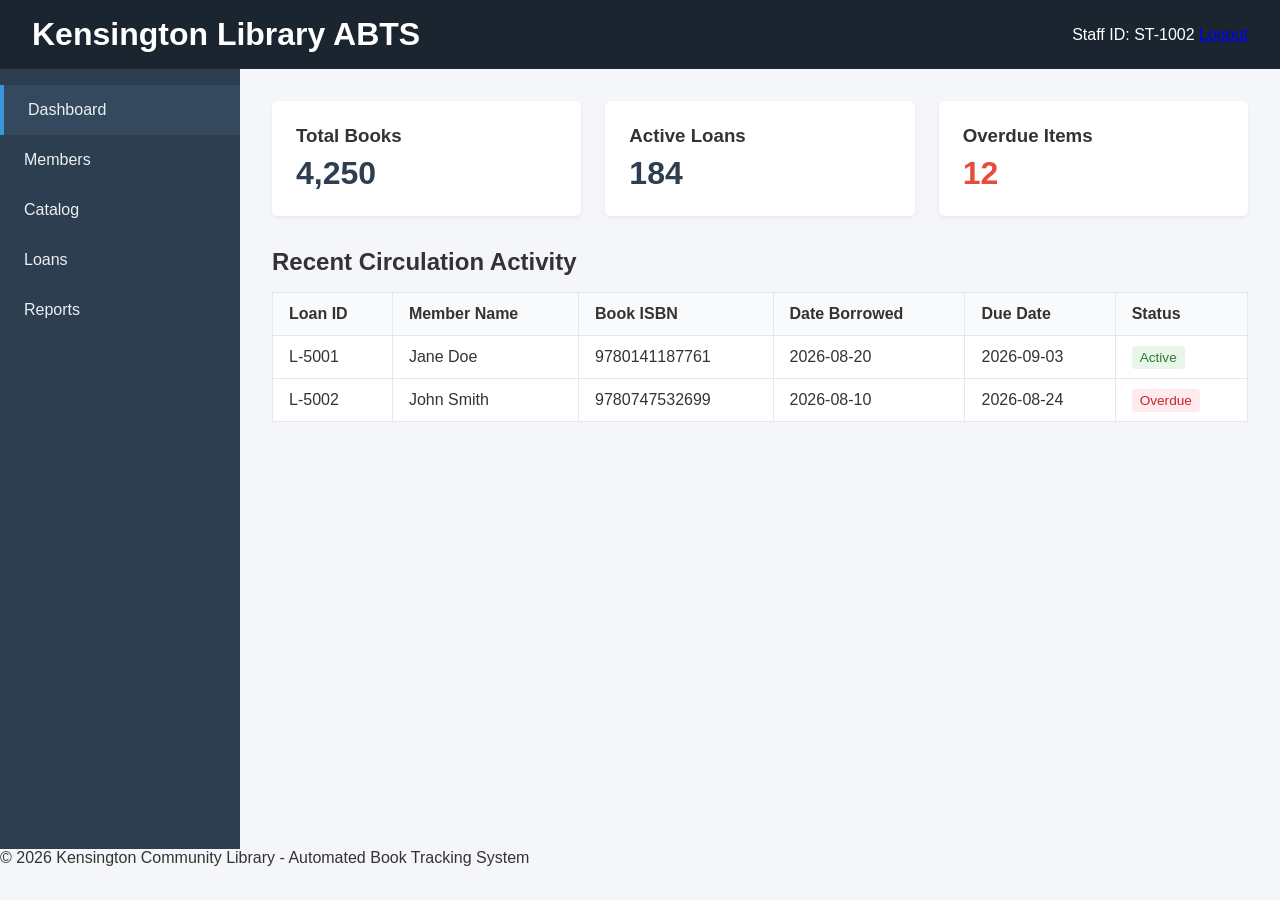
<file: web-app/dashboard.html>
<!DOCTYPE html>
<html lang="en">
<head>
  <meta charset="UTF-8">
  <meta name="viewport" content="width=device-width, initial-scale=1.0">
  <title>ABTS - Staff Dashboard</title>
  <link rel="stylesheet" href="../css/desktop.css">
</head>
<body>
  <header class="app-header">
    <h1>Kensington Library ABTS</h1>
    <div class="user-profile">
      <span>Staff ID: ST-1002</span>
      <a href="index.html" class="logout-btn">Logout</a>
    </div>
  </header>

  <div class="layout-container">
    <nav class="sidebar">
      <ul>
        <li><a href="dashboard.html" class="active">Dashboard</a></li>
        <li><a href="#members">Members</a></li>
        <li><a href="#catalog">Catalog</a></li>
        <li><a href="loans.html">Loans</a></li>
        <li><a href="#reports">Reports</a></li>
      </ul>
    </nav>

    <main class="main-content">
      <section class="metrics-grid">
        <article class="metric-card">
          <h3>Total Books</h3>
          <p class="metric-number">4,250</p>
        </article>
        <article class="metric-card">
          <h3>Active Loans</h3>
          <p class="metric-number">184</p>
        </article>
        <article class="metric-card alert">
          <h3>Overdue Items</h3>
          <p class="metric-number">12</p>
        </article>
      </section>

      <section class="table-section">
        <h2>Recent Circulation Activity</h2>
        <table class="data-table">
          <thead>
            <tr>
              <th>Loan ID</th>
              <th>Member Name</th>
              <th>Book ISBN</th>
              <th>Date Borrowed</th>
              <th>Due Date</th>
              <th>Status</th>
            </tr>
          </thead>
          <tbody>
            <tr>
              <td>L-5001</td>
              <td>Jane Doe</td>
              <td>9780141187761</td>
              <td>2026-08-20</td>
              <td>2026-09-03</td>
              <td><span class="badge status-active">Active</span></td>
            </tr>
            <tr>
              <td>L-5002</td>
              <td>John Smith</td>
              <td>9780747532699</td>
              <td>2026-08-10</td>
              <td>2026-08-24</td>
              <td><span class="badge status-overdue">Overdue</span></td>
            </tr>
          </tbody>
        </table>
      </section>
    </main>
  </div>

  <footer class="app-footer">
    <p>&copy; 2026 Kensington Community Library - Automated Book Tracking System</p>
  </footer>
</body>
</html>
</file>
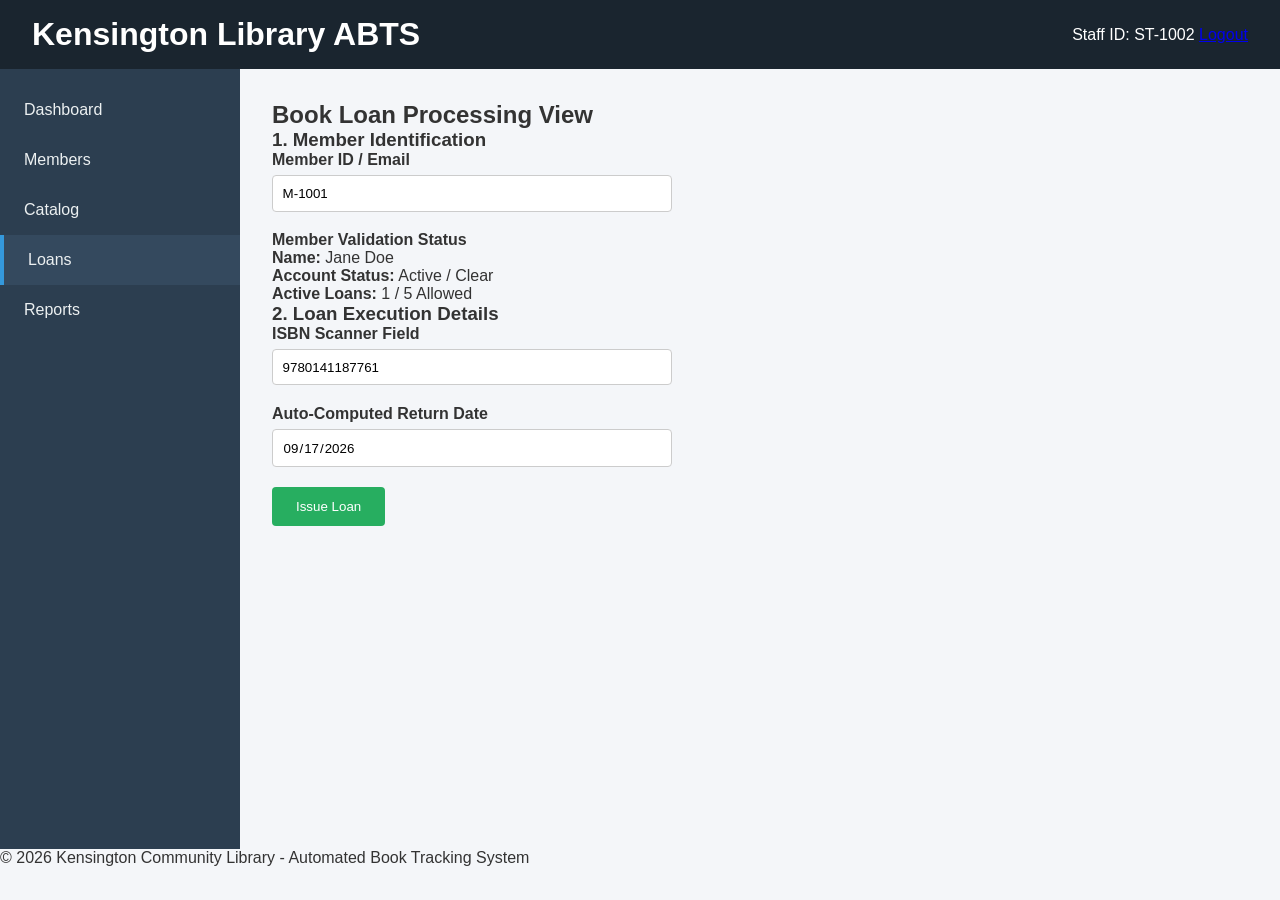
<file: web-app/loans.html>
<!DOCTYPE html>
<html lang="en">
<head>
  <meta charset="UTF-8">
  <meta name="viewport" content="width=device-width, initial-scale=1.0">
  <title>ABTS - Book Loan Processing</title>
  <link rel="stylesheet" href="../css/desktop.css">
</head>
<body>
  <header class="app-header">
    <h1>Kensington Library ABTS</h1>
    <div class="user-profile">
      <span>Staff ID: ST-1002</span>
      <a href="index.html" class="logout-btn">Logout</a>
    </div>
  </header>

  <div class="layout-container">
    <nav class="sidebar">
      <ul>
        <li><a href="dashboard.html">Dashboard</a></li>
        <li><a href="#members">Members</a></li>
        <li><a href="#catalog">Catalog</a></li>
        <li><a href="loans.html" class="active">Loans</a></li>
        <li><a href="#reports">Reports</a></li>
      </ul>
    </nav>

    <main class="main-content">
      <h2>Book Loan Processing View</h2>
      
      <form class="dual-column-grid" action="#" method="POST">
        <!-- Left Column: Member Lookup & Status -->
        <section class="grid-column card">
          <h3>1. Member Identification</h3>
          <div class="form-group">
            <label for="member-search">Member ID / Email</label>
            <input type="text" id="member-search" name="member-search" value="M-1001" placeholder="Search Member ID" required>
          </div>
          <div class="status-box valid">
            <h4>Member Validation Status</h4>
            <p><strong>Name:</strong> Jane Doe</p>
            <p><strong>Account Status:</strong> Active / Clear</p>
            <p><strong>Active Loans:</strong> 1 / 5 Allowed</p>
          </div>
        </section>

        <!-- Right Column: ISBN Scanner & Return Date Picker -->
        <section class="grid-column card">
          <h3>2. Loan Execution Details</h3>
          <div class="form-group">
            <label for="isbn-scan">ISBN Scanner Field</label>
            <input type="text" id="isbn-scan" name="isbn-scan" placeholder="Scan or Enter 13-Digit ISBN" value="9780141187761" required>
          </div>
          <div class="form-group">
            <label for="due-date-picker">Auto-Computed Return Date</label>
            <input type="date" id="due-date-picker" name="due-date-picker" value="2026-09-17" readonly>
          </div>
          <button type="submit" class="submit-btn full-width">Issue Loan</button>
        </section>
      </form>
    </main>
  </div>

  <footer class="app-footer">
    <p>&copy; 2026 Kensington Community Library - Automated Book Tracking System</p>
  </footer>
</body>
</html>
</file>
<file: css/desktop.css>
/* Base Resets & Layout */
* {
  margin: 0;
  padding: 0;
  box-sizing: border-box;
  font-family: 'Segoe UI', Tahoma, Geneva, Verdana, sans-serif;
}

body {
  background-color: #f4f6f9;
  color: #333;
}

.app-header {
  background-color: #1a252f;
  color: #fff;
  padding: 1rem 2rem;
  display: flex;
  justify-content: space-between;
  align-items: center;
}

.layout-container {
  display: flex;
  min-height: calc(100vh - 120px);
}

.sidebar {
  width: 240px;
  background-color: #2c3e50;
  padding-top: 1rem;
}

.sidebar ul {
  list-style: none;
}

.sidebar a {
  display: block;
  color: #ecf0f1;
  padding: 1rem 1.5rem;
  text-decoration: none;
}

.sidebar a.active, .sidebar a:hover {
  background-color: #34495e;
  border-left: 4px solid #3498db;
}

.main-content {
  flex: 1;
  padding: 2rem;
}

/* Metric Indicator Cards */
.metrics-grid {
  display: grid;
  grid-template-columns: repeat(3, 1fr);
  gap: 1.5rem;
  margin-bottom: 2rem;
}

.metric-card {
  background: #fff;
  padding: 1.5rem;
  border-radius: 6px;
  box-shadow: 0 2px 4px rgba(0,0,0,0.05);
}

.metric-number {
  font-size: 2rem;
  font-weight: bold;
  color: #2c3e50;
  margin-top: 0.5rem;
}

.metric-card.alert .metric-number {
  color: #e74c3c;
}

/* Tables */
.data-table {
  width: 100%;
  border-collapse: collapse;
  background: #fff;
  margin-top: 1rem;
}

.data-table th, .data-table td {
  padding: 0.75rem 1rem;
  border: 1px solid #e2e8f0;
  text-align: left;
}

.data-table th {
  background-color: #f8fafc;
}

.badge {
  padding: 0.25rem 0.5rem;
  border-radius: 4px;
  font-size: 0.85rem;
}

.status-active { background: #e8f5e9; color: #2e7d32; }
.status-overdue { background: #ffebee; color: #c62828; }

/* Forms */
.form-group {
  margin-bottom: 1.2rem;
  display: flex;
  flex-direction: column;
}

.form-group label {
  margin-bottom: 0.4rem;
  font-weight: 600;
}

.form-group input {
  padding: 0.6rem;
  border: 1px solid #ccc;
  border-radius: 4px;
  max-width: 400px;
}

.submit-btn {
  background-color: #27ae60;
  color: #fff;
  border: none;
  padding: 0.75rem 1.5rem;
  border-radius: 4px;
  cursor: pointer;
}
</file>
